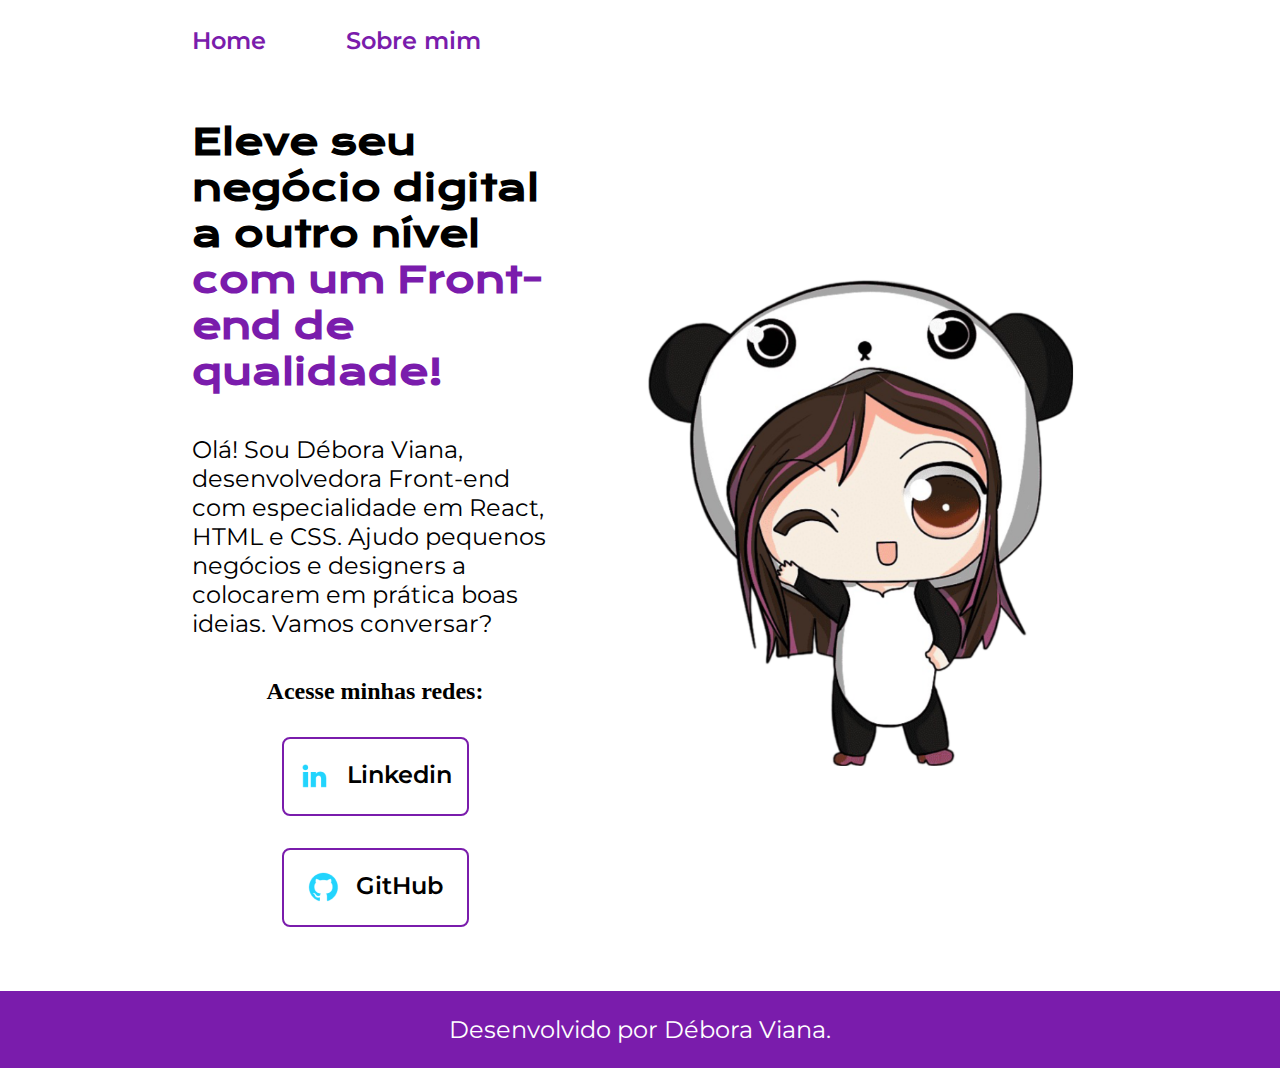
<file: index.html>
<!DOCTYPE html>
<html lang="pt-br">
<head>
    <meta charset="UTF-8"> 
    <meta http-equiv="X-UA-Compatible" content="IE=edge">
    <meta name="viewport" content="width=device-width, initial-scale=1.0">
    <title>Portifolio</title>
    <link rel="stylesheet" href="./styles/style.css">
</head>
<body>
    <header class="cabecalho">
        <nav class="cabecalho__menu">
            <a class="cabecalho__menu__link" href="index.html">Home</a>
            <a class="cabecalho__menu__link" href="about.html">Sobre mim</a>
        </nav>
    </header>
    <main class="apresentacao">
        <section class="apresentacao__conteudo">
            <h1 class="apresentacao__conteudo__titulo">
                Eleve seu negócio digital a outro nível 
                <strong class="titulo-destaque">com um Front-end de qualidade!
                </strong></h1>
                <p class="apresentacao__conteudo__texto">Olá! Sou Débora Viana, desenvolvedora 
                Front-end com especialidade em React, HTML e
                CSS. Ajudo pequenos negócios e designers a 
                colocarem em prática boas ideias. Vamos 
                conversar?</p>
                <div class="apresentacao__links">
                <h2 class="apresentacao__links__subtitulos">Acesse minhas redes:</h2>
                <a class="apresentacao__links__navegacao" href="https://www.linkedin.com/in/d%C3%A9boraviana/">
                    <img src="./assets/linkedin.png" alt="">
                    Linkedin
                </a>
                <a class="apresentacao__links__navegacao" href="https://github.com/deboravianas">
                    <img src="./assets/github.png" alt="">
                    GitHub
                </a> 
            </div>
        </section>
            <img class="apresentacao__imagem" src="./assets/pandinh.png" alt="Panda Gilr">
    </main>
    <footer class="rodape">
        <p>Desenvolvido por Débora Viana.</p>
    </footer>
</body>
</html>
</file>
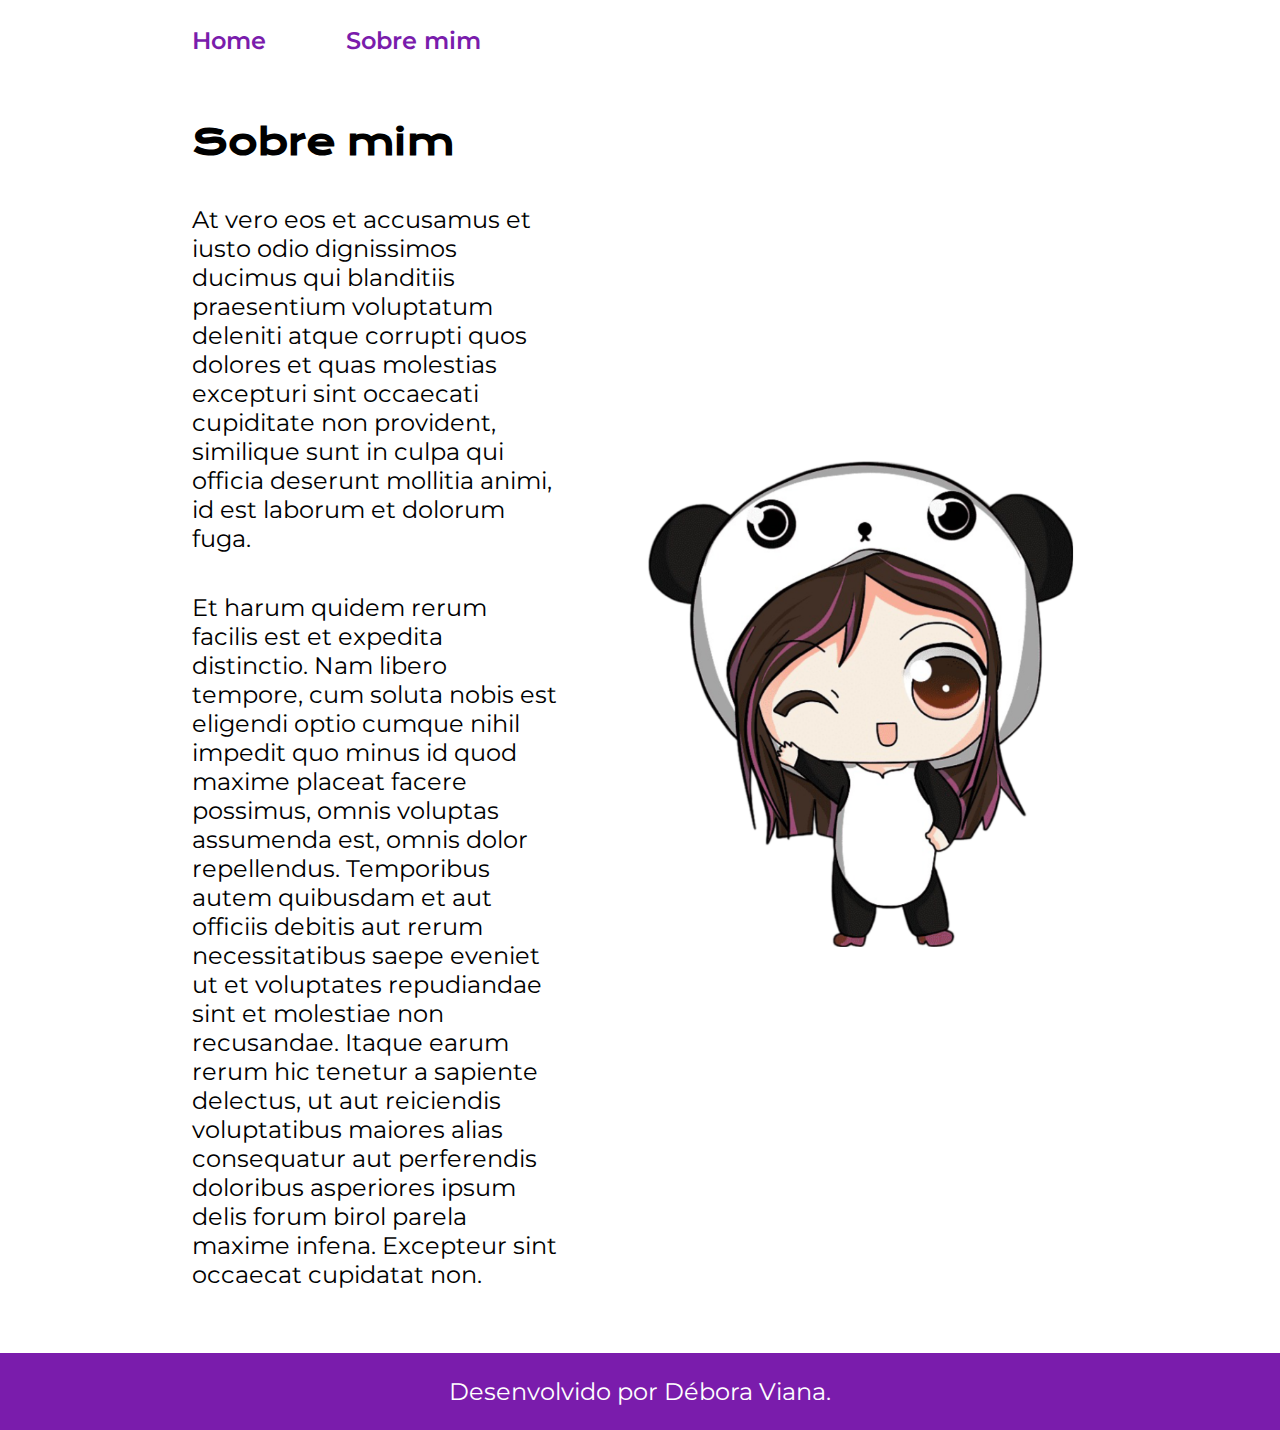
<file: about.html>
<!DOCTYPE html>
<html lang="pt-br">
<head>
    <meta charset="UTF-8">
    <meta name="viewport" content="width=device-width, initial-scale=1.0">
    <title>Sobre mim</title>
    <link rel="stylesheet" href="./styles/style.css">
</head>
<body>
    <header class="cabecalho">
        <nav class="cabecalho__menu">
            <a class="cabecalho__menu__link" href="index.html">Home</a>
            <a class="cabecalho__menu__link" href="about.html">Sobre mim</a>
        </nav>
    </header>
    <main class="apresentacao">
        <section class="apresentacao__conteudo">
            <h1 class="apresentacao__conteudo__titulo">Sobre mim</h1>
            <p class="apresentacao__conteudo__texto">At vero eos et accusamus et iusto odio dignissimos ducimus qui blanditiis praesentium voluptatum deleniti atque corrupti quos dolores et quas molestias excepturi sint occaecati cupiditate non provident, similique sunt in culpa qui officia deserunt mollitia animi, id est laborum et dolorum fuga.
            </p>
            <p class="apresentacao__conteudo__texto">Et harum quidem rerum facilis est et expedita distinctio. Nam libero tempore, cum soluta nobis est eligendi optio cumque nihil impedit quo minus id quod maxime placeat facere possimus, omnis voluptas assumenda est, omnis dolor repellendus. Temporibus autem quibusdam et aut officiis debitis aut rerum necessitatibus saepe eveniet ut et voluptates repudiandae sint et molestiae non recusandae. Itaque earum rerum hic tenetur a sapiente delectus, ut aut reiciendis voluptatibus maiores alias consequatur aut perferendis doloribus asperiores ipsum delis forum birol parela maxime infena. Excepteur sint occaecat cupidatat non.</p>
        </section>
        <img  class="apresentacao__imagem"src="./assets/pandinh.png" alt="Panda Gilr">
    </main>
    <footer class="rodape">
        <p>Desenvolvido por Débora Viana.</p>
    </footer>
</body>
</html>
</file>
<file: styles/style.css>
@import url('https://fonts.googleapis.com/css2?family=Krona+One&family=Montserrat:wght@400;600&display=swap');

:root {
    --cor-primaria: #ffffff;
    --cor-secundaria: #000000;
    --cor-terciaria: #7A1CAC;
    --cor-hover: #EBD3F8;

    --fonte-primaria: 'Krona One', sans-serif;
    --fonte-secundaria: 'Montserrat', sans-serif;
}
*{
    margin: 0;
    padding: 0;
}

body{
    box-sizing: border-box;
    background-color: var(--cor-primaria);
    color: var(--cor-secundaria);
}

.cabecalho{
    padding: 2% 0% 0% 15%;
}
.cabecalho__menu{
    display: flex;
    gap: 80px;
}
.cabecalho__menu__link{
    font-family: var(--fonte-secundaria);
    font-size: 1.5rem;
    font-weight: 600;
    color: var(--cor-terciaria);
    text-decoration: none;
}
.apresentacao{
    padding: 5% 15%;
    display: flex;
    align-items: center;
    justify-content: space-between;
    gap: 82px;
}
.apresentacao__conteudo{
    width: 50%;
    display: flex;
    flex-direction: column;
    gap: 40px;
}

.apresentacao__conteudo__titulo{
    font-size: 2.25rem;
    font-family: var(--fonte-primaria);
}
.titulo-destaque{
    color: var(--cor-terciaria);
}
.apresentacao__conteudo__texto{
    font-size: 1.5rem;
    font-family: var(--fonte-secundaria);
}

.apresentacao__links{
    display: flex;
    flex-direction: column;
    justify-content: space-between;
    align-items: center;
    gap: 32px;
}
.apresentacao__links__subtitulo{
    font-family: var(--fonte-primaria);
    font-weight: 400;
    font-size: 1.5rem;
}
.apresentacao__links__navegacao{
    display: flex;
    justify-content: center;
    gap: 16px;
    border: 2px solid var(--cor-terciaria);
    width: 50%;
    text-align: center;
    border-radius: 8px;
    font-size: 1.5rem;
    font-weight: 600;
    padding: 21.5px 0;
    text-decoration: none;
    color: var(--cor-secundaria);
    font-family: var(--fonte-secundaria);
}
.apresentacao__links__navegacao:hover{
    background-color: var(--cor-hover);
}
.apresentacao__imagem{
    width: 50%;
}
.rodape{
    color: var(--cor-primaria);
    background-color: var(--cor-terciaria);
    padding: 24px;
    text-align: center;
    font-family: var(--fonte-secundaria);
    font-size: 1.5rem;
    font-weight: 400;
}

@media (max-width: 1200px) {
    .cabecalho{
         padding: 10%;  
    }
    .cabecalho__menu{
        justify-content: center;
    }
    .apresentacao{
        flex-direction: column-reverse;
        padding: 5%;
    }
    .apresentacao__conteudo{
        width: auto;
    }
}
</file>
